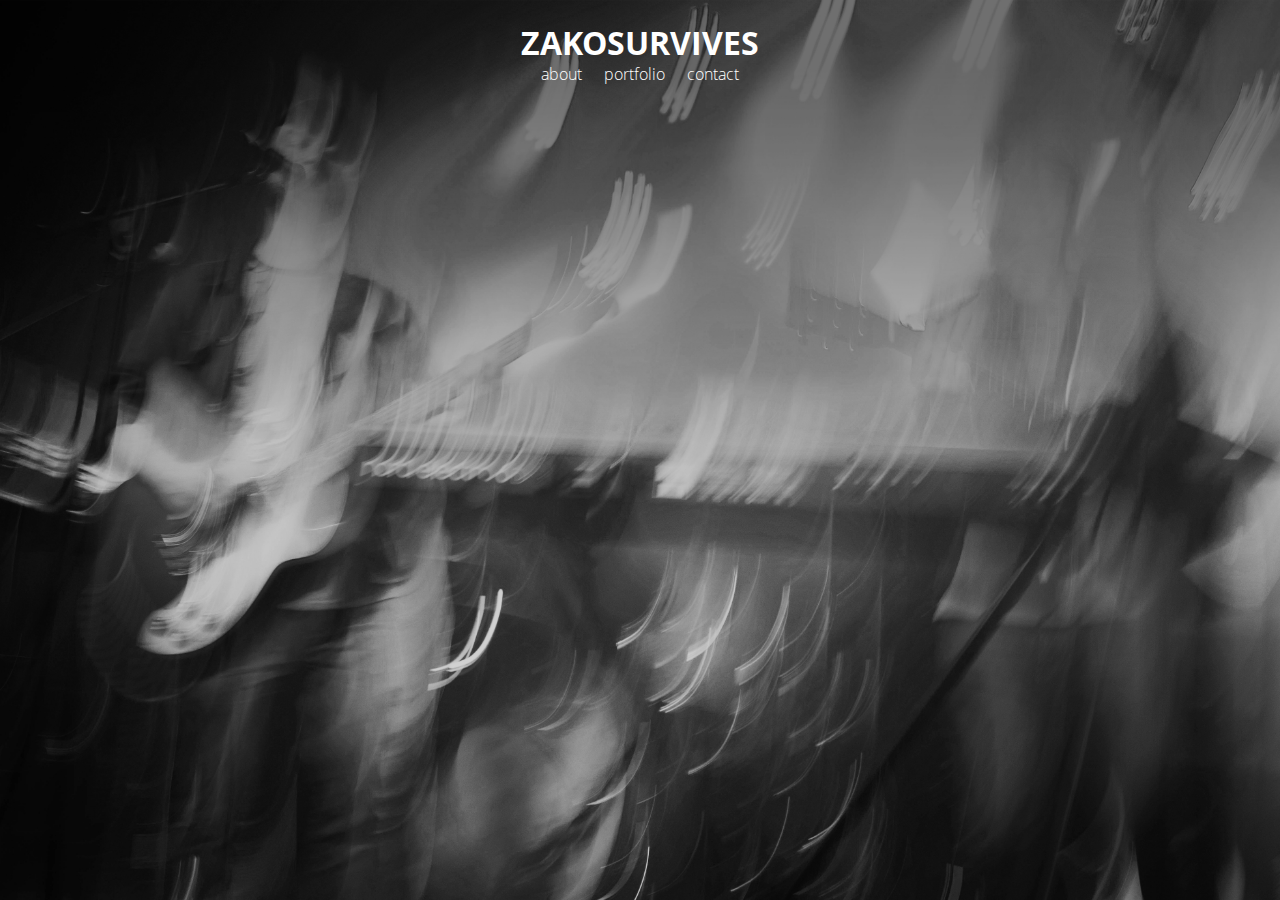
<file: index.html>
<!DOCTYPE html>
<html>
<head>
<link rel="stylesheet" href="style.css">
<title>ZAKOSURVIVES</title>
<meta name="viewport" content="width=device-width, initial-scale=1.0">

<body>

 <style>
    body{margin:0;}
</style>

<style>
    body {
      background-image: url('images/bgpc.jpg');
      background-repeat: no-repeat;
      background-attachment: fixed;
      background-size: cover;
      background-position: center top;
      background-color: black;     
    }


@media (max-width: 820px) {
    body {
      background-image: url('images/phonebg.jpg');
      background-repeat: no-repeat;
      background-attachment: fixed;
      background-size: cover;
      background-position: center top;
      background-color: black;
    }
  }
</style>

<h1 class="middleheader"><a href=index.html>ZAKOSURVIVES</a></h1>

<div class="buttons">
<table class="buttons">
    <tr>
      <th class="textlinks" style="padding:10px"><a href="about.html">about</a></th>
      <th class="textlinks" style="padding:10px">portfolio   </th>
      <th class="textlinks" style="padding:10px">contact</th>
    </tr>
</table>
</div> 

</body>


</head>
</html>
</file>
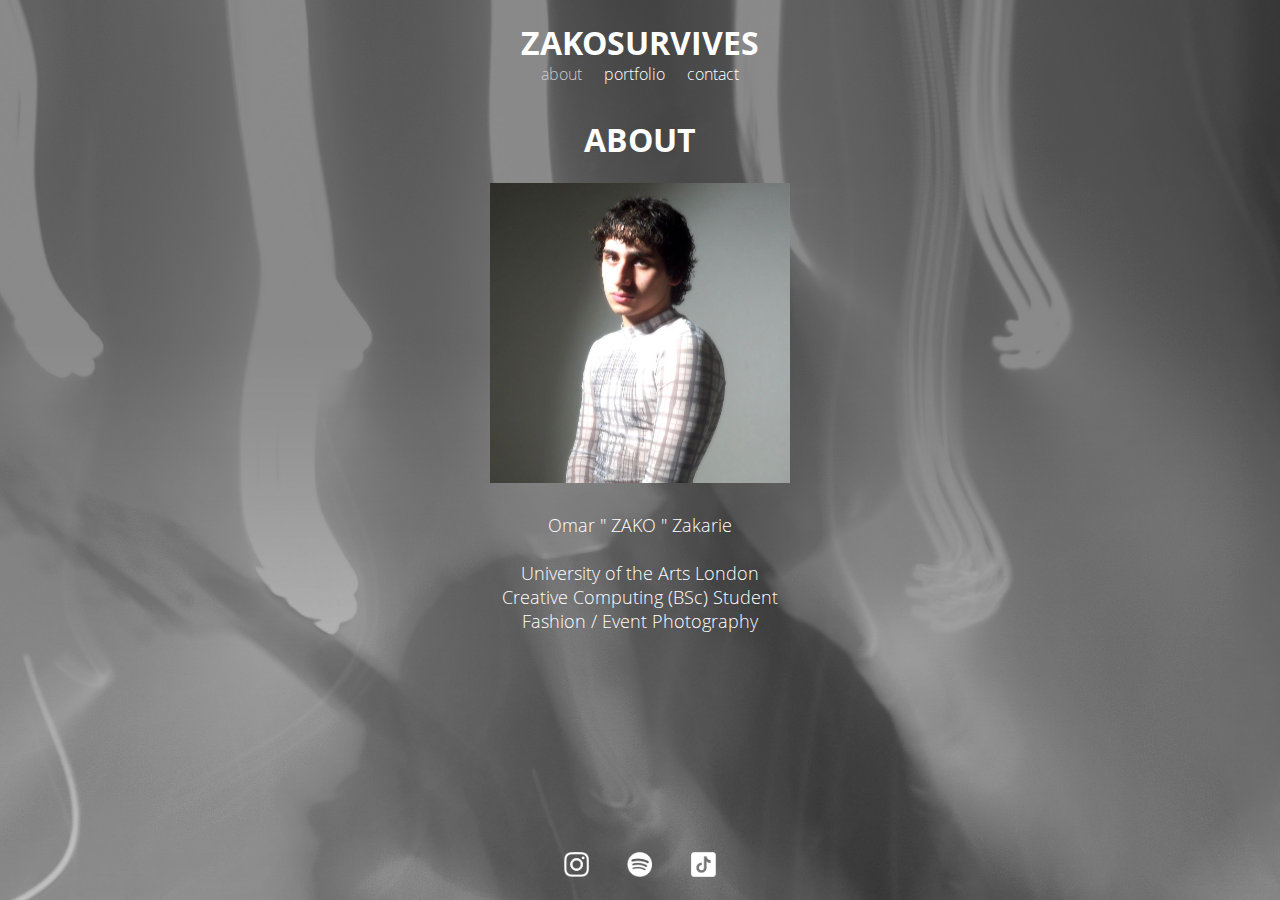
<file: about.html>
<!DOCTYPE html>
<html>
<head>
<link rel="stylesheet" href="style.css">
<title>ZAKOSURVIVES</title>
<meta name="viewport" content="width=device-width, initial-scale=1.0, maximum-scale=1.0, user-scalable=no" />

<body>

 <style>
    body{margin:0;}
</style>

<style>
    body {
      background-image: url('images/bgaboutdesktop.jpg');
      background-repeat: no-repeat;
      background-attachment: fixed;
      background-size: cover;
      background-position: center top;
      background-color: black;     
    }


@media (max-width: 820px) {
    body {
      background-image: url('images/bgabout.jpg');
      background-repeat: no-repeat;
      background-attachment: fixed;
      background-size: cover;
      background-position: center top;
      background-color: black;
    }
  }
</style>

<h1 class="middleheader"><a href=index.html>ZAKOSURVIVES</a></h1>

<div class="buttons">
<table class="buttons">
    <tr>
      <th class="textlinks" style="padding:10px; color: #cccccc;" >about   </th>
      <th class="textlinks" style="padding:10px">portfolio   </th>
      <th class="textlinks" style="padding:10px">contact</th>
    </tr>
</table>
</div> 

<h1 class="middleheader">ABOUT</h1>

<div class="vertical-center">
<div class="aboutimage"><img src="images/me.jpg"></div>
</div>
<div class="container"><h3>Omar " ZAKO " Zakarie<br><br> University of the Arts London <br> Creative Computing (BSc) Student <br> Fashion / Event Photography </h3></div>


<div class="socialcontainer">
    <table class="socialbuttons">
        <tr>
          <td class="sociallinks" style="padding:0px; color: #cccccc;"><img src="images/ig.png" width="25px" ></td>
          <td class="sociallinks" style="padding:0px; color: #cccccc;"><img src="images/spotify.png" width="25px"></td>
          <td class="sociallinks" style="padding:0px; color: #cccccc;"><img src="images/tiktok.png" width="25px"></td>
        </tr>
    </table>
</div>






</body>


</head>
</html>
</file>
<file: style.css>
div.bgimage {
    position: relative;
    width: 100%;
}

.responsive {
    max-width: 100%;
    height: 100%;
  }

  @font-face {
    font-family: 'Open Sans';
    src: url('OpenSans-Extrabold.woff2') format('woff2'),
        url('OpenSans-Extrabold.woff') format('woff');
    font-weight: bold;
    font-style: normal;
    font-display: swap;
}

@font-face {
    font-family: 'Open Sans';
    src: url('OpenSans-BoldItalic.woff2') format('woff2'),
        url('OpenSans-BoldItalic.woff') format('woff');
    font-weight: bold;
    font-style: italic;
    font-display: swap;
}

@font-face {
    font-family: 'Open Sans';
    src: url('OpenSans-Bold.woff2') format('woff2'),
        url('OpenSans-Bold.woff') format('woff');
    font-weight: bold;
    font-style: normal;
    font-display: swap;
}

@font-face {
    font-family: 'Open Sans';
    src: url('OpenSans-Italic.woff2') format('woff2'),
        url('OpenSans-Italic.woff') format('woff');
    font-weight: normal;
    font-style: italic;
    font-display: swap;
}

@font-face {
    font-family: 'Open Sans';
    src: url('OpenSans-ExtraboldItalic.woff2') format('woff2'),
        url('OpenSans-ExtraboldItalic.woff') format('woff');
    font-weight: bold;
    font-style: italic;
    font-display: swap;
}

@font-face {
    font-family: 'Open Sans';
    src: url('OpenSans-Light.woff2') format('woff2'),
        url('OpenSans-Light.woff') format('woff');
    font-weight: 300;
    font-style: normal;
    font-display: swap;
}

@font-face {
    font-family: 'Open Sans';
    src: url('OpenSans-SemiboldItalic.woff2') format('woff2'),
        url('OpenSans-SemiboldItalic.woff') format('woff');
    font-weight: 600;
    font-style: italic;
    font-display: swap;
}

@font-face {
    font-family: 'Open Sans';
    src: url('OpenSansLight-Italic.woff2') format('woff2'),
        url('OpenSansLight-Italic.woff') format('woff');
    font-weight: 300;
    font-style: italic;
    font-display: swap;
}

@font-face {
    font-family: 'Open Sans';
    src: url('OpenSans-Semibold.woff2') format('woff2'),
        url('OpenSans-Semibold.woff') format('woff');
    font-weight: 600;
    font-style: normal;
    font-display: swap;
}

@font-face {
    font-family: 'Open Sans';
    src: url('OpenSans.woff2') format('woff2'),
        url('OpenSans.woff') format('woff');
    font-weight: normal;
    font-style: normal;
    font-display: swap;
}

h1 {
    font-family: 'Open Sans';
    color: #fff;
    font-size: 32px;
  }

.middleheader {
    text-align: center;
}

.textlinks {
    text-align: center;
    font-family: 'Open Sans';
    src: url('OpenSans-Light.woff2') format('woff2'),
    url('OpenSans-Light.woff') format('woff');
    font-size: 16px;
    color: white;
    font-weight: 300;
    font-style: normal;
    font-display: swap;
}

.buttons {
    margin-left: auto;
    margin-right: auto;
    margin-top: -35px;
}


.socialbuttons {
    margin-left: auto;
    margin-right: auto;
    position: absolute;
    width: 100%; 
}


.textlinks:hover {
    color: #cccccc;
}

a { text-decoration: none; }
a:visited { text-decoration: none; }
a:hover { text-decoration: none; }
a:focus { text-decoration: none; }
a:hover, a:active { text-decoration: none; }

a {
    color: white;
}

a:hover {
    color: #cccccc;
}

.aboutimage {
    height: 400px;
    position: relative;
}

img {
    max-width: 300px;
    max-height: 300px;
    object-fit: contain;
}

.vertical-center {
    margin: 0;
    position: absolute;
    left: 50%;
    -ms-transform: translateX(-50%);
    transform: translateX(-50%);
  }

  .container {
    margin: 0;
    position: relative;
    left: 50%;
    -ms-transform: translateX(-50%);
    transform: translateX(-50%);
    top: 330px;
  }

.socialcontainer {
    margin: 0;
    position: fixed;
    left: 50%;
    -ms-transform: translateX(-50%);
    transform: translateX(-50%);
    margin-left: auto;
    margin-right: auto;
    width: 15%;
    bottom: 50px;
  }

@media (max-width: 820px) {
.vertical-center {
    margin: 0;
    position: absolute;
    left: 50%;
    -ms-transform: translateX(-50%);
    transform: translateX(-50%);
    top: 200px;
  }

.container {
    margin: 0;
    position: relative;
    left: 50%;
    -ms-transform: translateX(-50%);
    transform: translateX(-50%);
    top: 287px;
  }

.aboutimage {
    height: 400px;
    position: relative;
}

img {
    max-width: 250px;
    max-height: 250px;
    object-fit: contain;
}

.socialcontainer {
    width: 35%;
}

}

h3 {
    text-align: center;
    font-family: 'Open Sans';
    src: url('OpenSans-Light.woff2') format('woff2'),
    url('OpenSans-Light.woff') format('woff');
    font-size: 18px;
    color: white;
    font-weight: 350;
    font-style: normal;
    font-display: swap;
}


.sociallinks {
    text-align: center;
} 



@media (max-height: 665px) { 
    .socialcontainer {
        margin: 0;
        position: absolute;
        left: 50%;
        width: 20%;
        bottom: -40px;
      }
}
</file>
